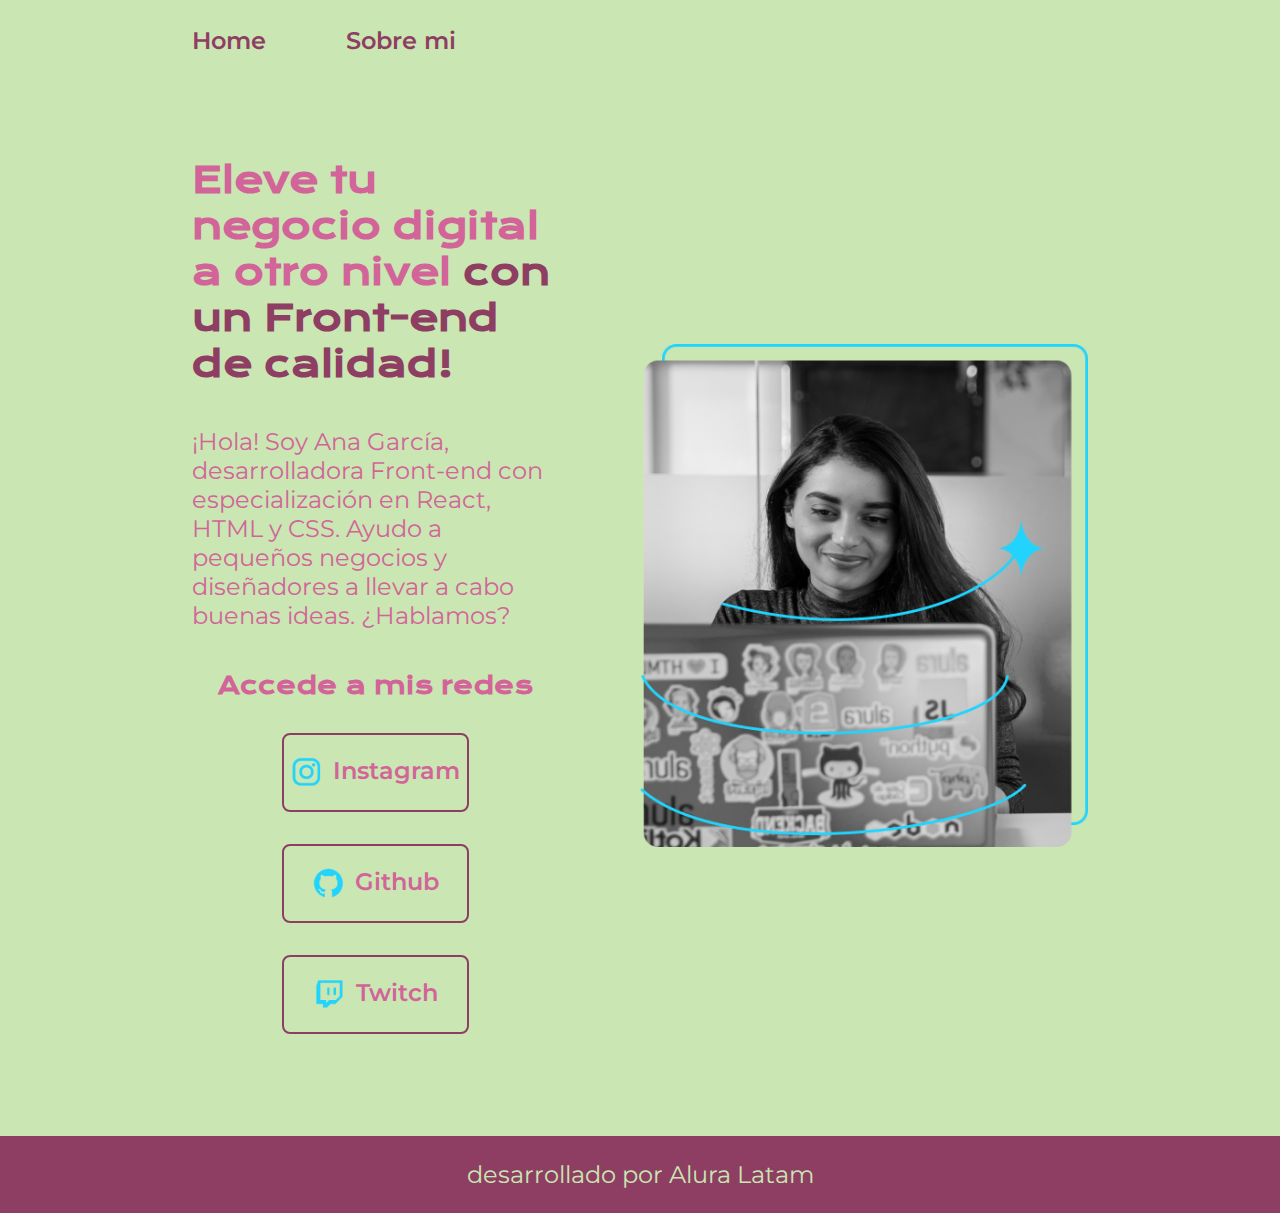
<file: index.html>
<!DOCTYPE html>
<html lang="en">
<head>
    <meta charset="UTF-8">
    <meta name="viewport" content="width=device-width, initial-scale=1.0">
    <title>Portafolio</title>
    <link rel="stylesheet" href="./style/style.css">
</head>
<body>
    <header class="header">
        <nav class="header__menu">
            <a class="header__menu__link" href="./index.html">Home</a>
            <a class="header__menu__link" href="./about.html">Sobre mi</a>
        </nav>
    </header>
    <main class="presentacion">
        <section class="presentacion__contenido">
            <h1 class="presentacion__contenido__titulo">
                Eleve tu negocio digital a otro nivel
                <strong class="titulo-destaque">con un Front-end de calidad!</strong>
            </h1>
            <p class="presentacion__contenido__texto">¡Hola! Soy Ana García, desarrolladora Front-end con 
                especialización en React, HTML y CSS. Ayudo a pequeños negocios y diseñadores a llevar a 
                cabo buenas ideas. ¿Hablamos?</p>
            <div class="presentacion__enlaces">
                <h2 class="presentacion__enlaces__subtitulo">Accede a mis redes</h2>
                <a class="presentacion__enlaces__link" href="https://www.instagram.com/"> 
                    <img src="./assets/instagram.png" alt=""> Instagram</a>
                <a class="presentacion__enlaces__link" href="https://github.com/"> 
                    <img src="./assets/github.png" alt=""> Github</a>
                    <a class="presentacion__enlaces__link" href="https://github.com/"> 
                        <img src="./assets/twitch.png" alt="">Twitch</a>
            </div>
        </section>
        <img class="presacion__imagen" src="./assets/Imagem.png" alt="imagen de nada garcia trabajando">
    </main>
    <footer class="footer">
        <p>desarrollado por Alura Latam</p>
    </footer>
</body>
</html>
</file>
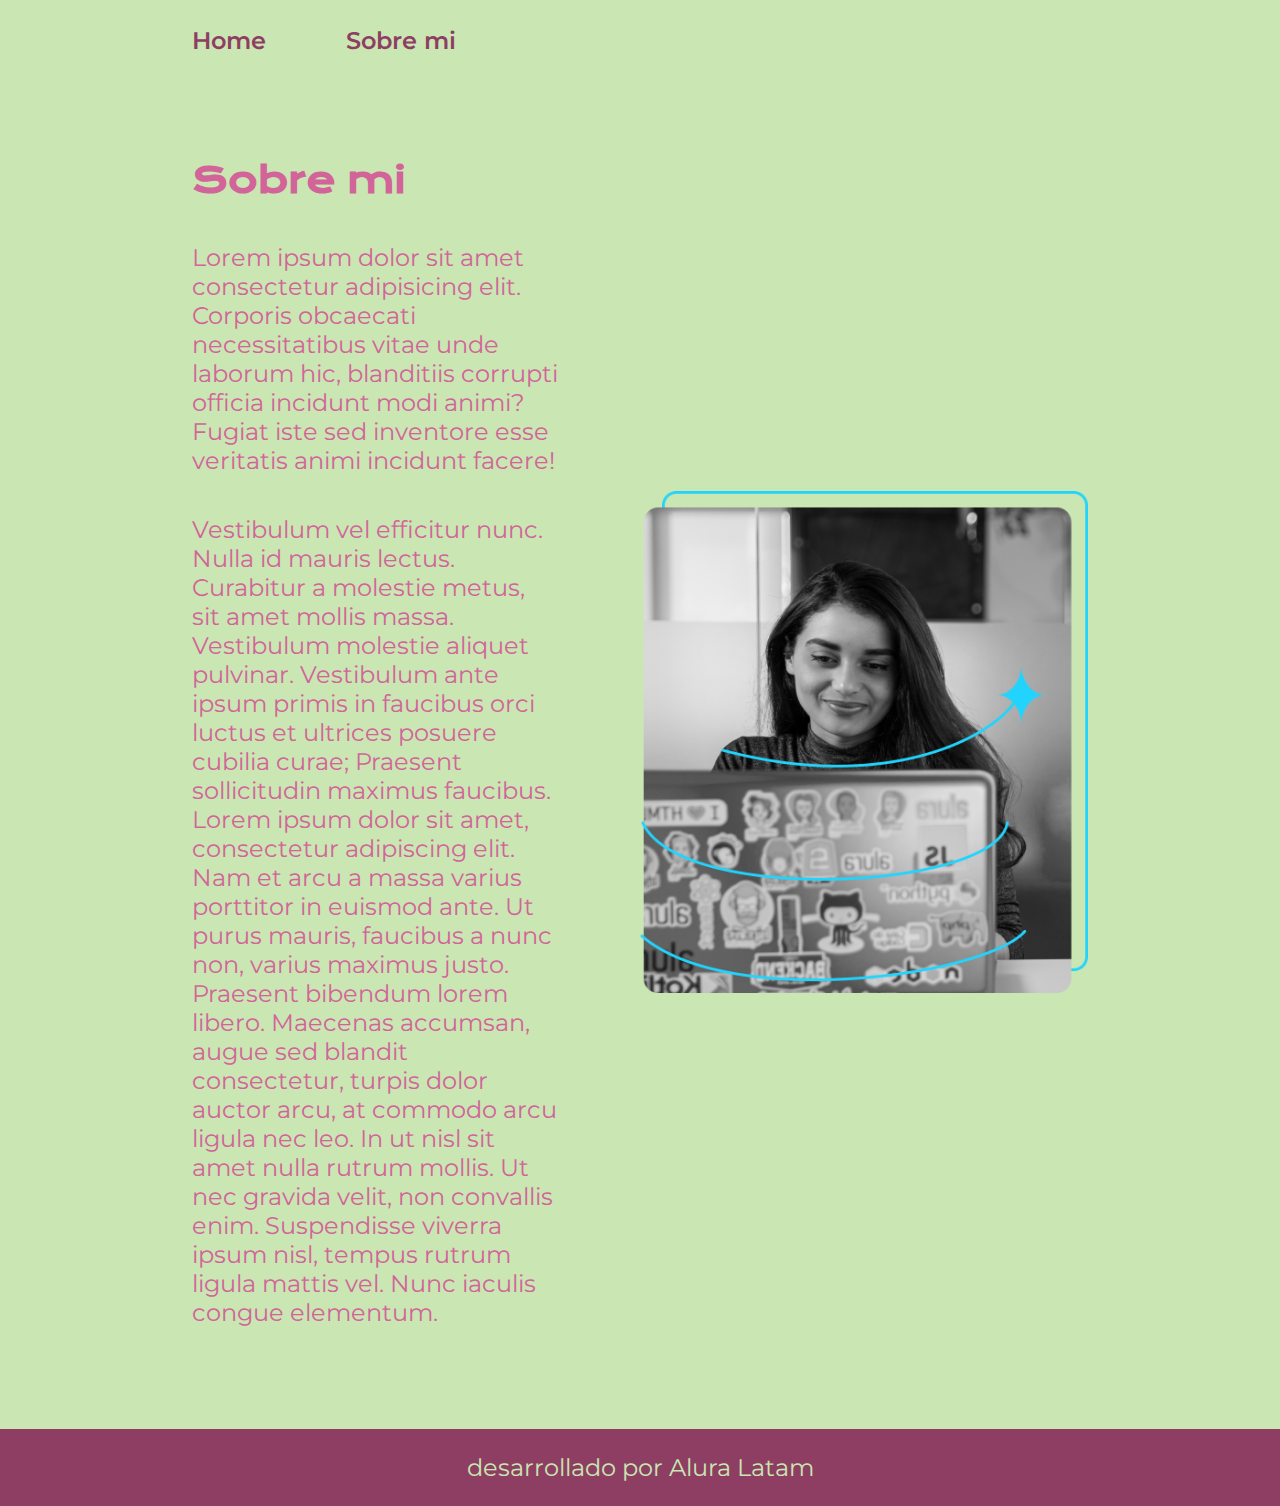
<file: about.html>
<!DOCTYPE html>
<html lang="en">
<head>
    <meta charset="UTF-8">
    <meta name="viewport" content="width=device-width, initial-scale=1.0">
    <title>Sobre mi</title>
    <link rel="stylesheet" href="./style/style.css">
</head>
<body>
    <header class="header">
        <nav class="header__menu">
            <a class="header__menu__link" href="./index.html">Home</a>
            <a class="header__menu__link" href="./about.html">Sobre mi</a>
        </nav>
        </header>
    <main class="presentacion">
        <section class="presentacion__contenido">
            <h1 class="presentacion__contenido__titulo">Sobre mi</h1>
            <p class="presentacion__contenido__texto">Lorem ipsum dolor sit amet consectetur adipisicing elit. Corporis obcaecati necessitatibus vitae unde laborum hic, blanditiis corrupti officia incidunt modi animi? Fugiat iste sed inventore esse veritatis animi incidunt facere!</p>
            <p class="presentacion__contenido__texto">Vestibulum vel efficitur nunc. Nulla id mauris lectus. Curabitur a molestie metus, sit amet mollis massa. Vestibulum molestie aliquet pulvinar. Vestibulum ante ipsum primis in faucibus orci luctus et ultrices posuere cubilia curae; Praesent sollicitudin maximus faucibus. Lorem ipsum dolor sit amet, consectetur adipiscing elit. Nam et arcu a massa varius porttitor in euismod ante. Ut purus mauris, faucibus a nunc non, varius maximus justo. Praesent bibendum lorem libero. Maecenas accumsan, augue sed blandit consectetur, turpis dolor auctor arcu, at commodo arcu ligula nec leo. In ut nisl sit amet nulla rutrum mollis. Ut nec gravida velit, non convallis enim. Suspendisse viverra ipsum nisl, tempus rutrum ligula mattis vel. Nunc iaculis congue elementum.</p>
        </section>
        <img class="presacion__imagen" src="./assets/Imagem.png" alt="imagen de nada garcia trabajando">
    </main>
    <footer class="footer">
        <p>desarrollado por Alura Latam</p>
    </footer>
</body>
</html>
</file>
<file: style/style.css>
@import url('https://fonts.googleapis.com/css2?family=Krona+One&family=Montserrat:ital,wght@0,100..900;1,100..900&display=swap');

:root{
    --color-primario: #CAE6B2;
    --color-secundario: #D2649A;
    --color-terciario: #8E3E63;
    --color-hover: #F6FAB9;
    --fuente-monserrat: "Montserrat", sans-serif;
    --fuente-krona: "Krona One", sans-serif;
}
*{
padding:0 ;
margin: 0;
}
body{
    background-color: var(--color-primario);
    color: var(--color-secundario);
    
    box-sizing: border-box;
}
.header{
    padding: 2% 0% 0% 15% ;
}
.header__menu{
    display: flex;
    gap: 80px;
}
.header__menu__link{
    font-family: var(--fuente-monserrat);
    font-size: 1.5rem;
    font-weight: 600;
    color: var(--color-terciario);
    text-decoration: none;
}

.titulo-destaque{
    color:var(--color-terciario);
}
.presentacion__contenido__titulo{
    font-size: 2.25rem;
    font-family: var(--fuente-krona);
}
.presentacion{
    display: flex;
    align-items: center;
    padding: 8% 15%;
    justify-content: space-between;
    gap: 82px;
}
.presentacion__contenido{
    width: 50%;
    display: flex;
    flex-direction: column;
    gap: 40px;
}

.presentacion__contenido__texto{
    font-size: 1.5rem;
    font-family: var(--fuente-monserrat);
}
.presentacion__enlaces{
    display: flex;
    justify-content: space-between;
    flex-direction: column;
    align-items: center;
    gap: 32px;

}
.presentacion__enlaces__link{
    width: 50%;
    text-align: center;
    padding: 21.5px 0;
    border-radius: 8px;
    font-size: 1.5rem;
    font-family: var(--fuente-monserrat);
    font-weight: 600;
    text-decoration: none;
    color: var(--color-secundario);
    border: 2px solid var(--color-terciario) ;
    display: flex;
    justify-content: center;
    gap: 10px;
}
.presentacion__enlaces__link:hover{
    background-color: var(--color-hover);
}
.presentacion__enlaces__subtitulo{
    font-size: 1.5rem;
    font-family: var(--fuente-krona);
}

.presacion__imagen{
    width: 50%;
}
.footer{
    background-color: var(--color-terciario);
    padding: 24px;
    text-align: center;
    color: var(--color-primario);
    font-size: 1.5rem;
    font-family: var(--fuente-monserrat);
    font-weight: 400;
}

@media (max-width: 1250px){
    .header{
        padding: 10%;
    }
    .header__menu{
        justify-content: center;
    }
    .presentacion{
        flex-direction: column-reverse;
        padding: 5%;

    }
    .presentacion__contenido{
        width: auto;
    }

}
</file>
